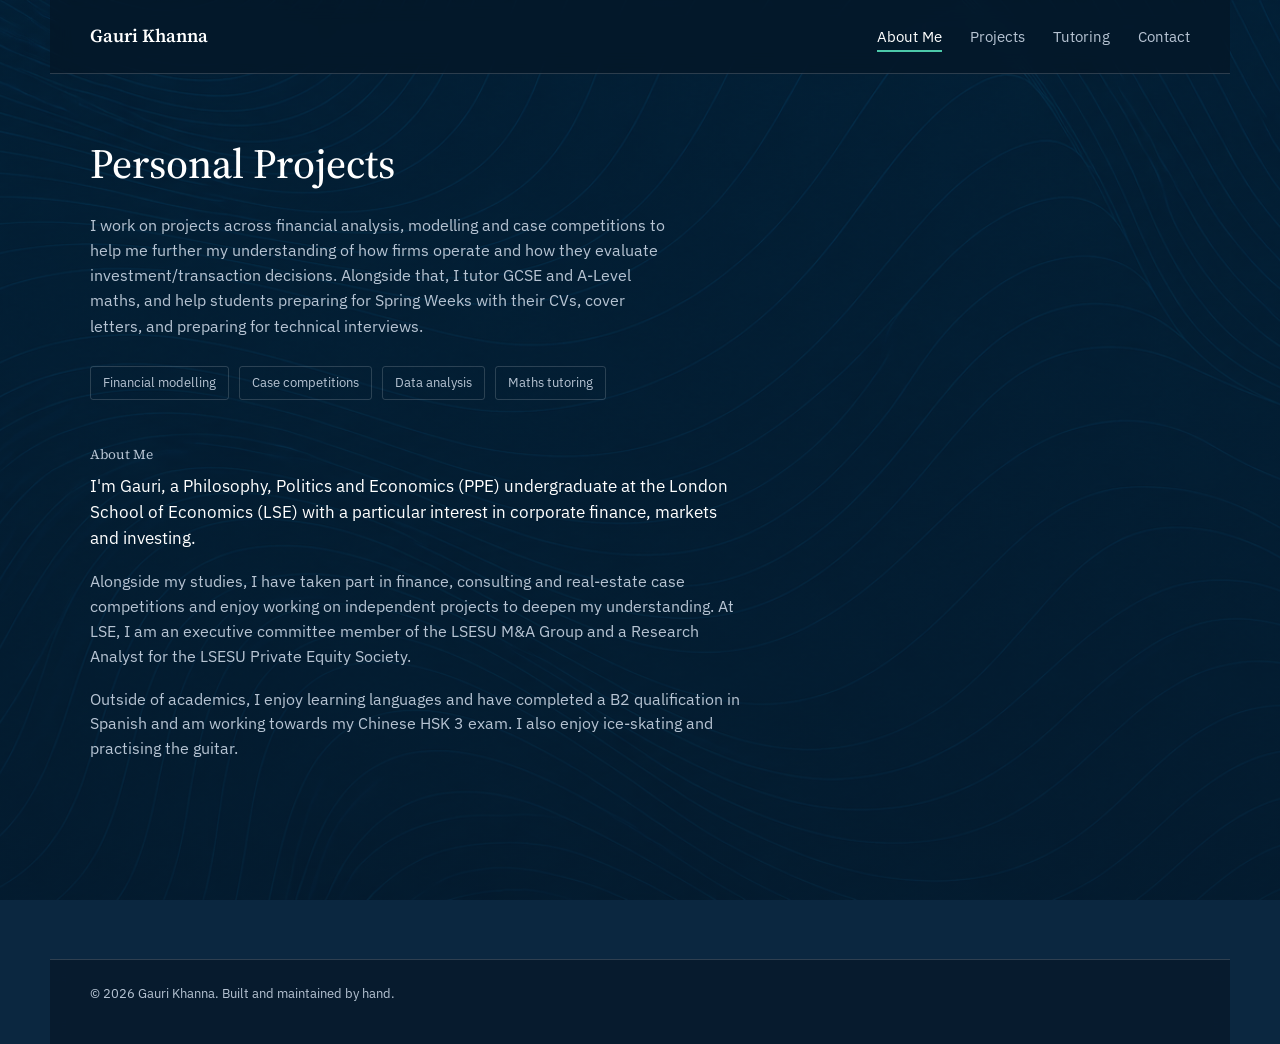
<file: index.html>
<!DOCTYPE html>
<html lang="en">
<head>
<meta charset="UTF-8">
<meta name="viewport" content="width=device-width, initial-scale=1.0">
<title>Gauri Khanna — About Me</title>
<meta name="description" content="Finance, modelling, and competition projects — plus maths and Spring Week tutoring.">
<link rel="preconnect" href="https://fonts.googleapis.com">
<link rel="preconnect" href="https://fonts.gstatic.com" crossorigin>
<link href="https://fonts.googleapis.com/css2?family=Source+Serif+4:opsz,wght@8..60,400;8..60,500;8..60,600&family=IBM+Plex+Sans:wght@400;500;600&display=swap" rel="stylesheet">
<link rel="stylesheet" href="style.css">
</head>
<body>

<!-- ============ TOP RIBBON — same on every page, keep in sync ============ -->
<header class="topnav">
  <a href="index.html" class="brand">Gauri Khanna</a>
  <button class="nav-toggle" aria-label="Toggle navigation">Menu</button>
  <ul>
    <li><a class="nav-link active" href="index.html">About Me</a></li>
    <li><a class="nav-link" href="projects.html">Projects</a></li>
    <li><a class="nav-link" href="tutoring.html">Tutoring</a></li>
    <li><a class="nav-link" href="contact.html">Contact</a></li>
  </ul>
</header>

<main>
  <section id="about">
    <!-- CONFIG: hero headline -->
    <h1 class="hero-line">Personal Projects</h1>
    <!-- CONFIG: hero body copy -->
    <p class="hero-body">I work on projects across financial analysis, modelling and case competitions to help me further my understanding of how firms operate and how they evaluate investment/transaction decisions. Alongside that, I tutor GCSE and A-Level maths, and help students preparing for Spring Weeks with their CVs, cover letters, and preparing for technical interviews.</p>
    <div class="hero-tags">
      <span>Financial modelling</span>
      <span>Case competitions</span>
      <span>Data analysis</span>
      <span>Maths tutoring</span>
    </div>

    <p class="eyebrow-num" style="margin-top:44px;">About Me</p>
    <div class="about-body">
      <p>I'm Gauri, a Philosophy, Politics and Economics (PPE) undergraduate at the London School of Economics (LSE) with a particular interest in corporate finance, markets and investing.</p>
      <p>Alongside my studies, I have taken part in finance, consulting and real-estate case competitions and enjoy working on independent projects to deepen my understanding. At LSE, I am an executive committee member of the LSESU M&A Group and a Research Analyst for the LSESU Private Equity Society.</p>
      <p>Outside of academics, I enjoy learning languages and have completed a B2 qualification in Spanish and am working towards my Chinese HSK 3 exam. I also enjoy ice-skating and practising the guitar.</p>
    </div>
  </section>
</main>

<footer>
  <!-- CONFIG: name / year -->
  &copy; 2026 Gauri Khanna. Built and maintained by hand.
</footer>

<script src="script.js"></script>
</body>
</html>
</file>
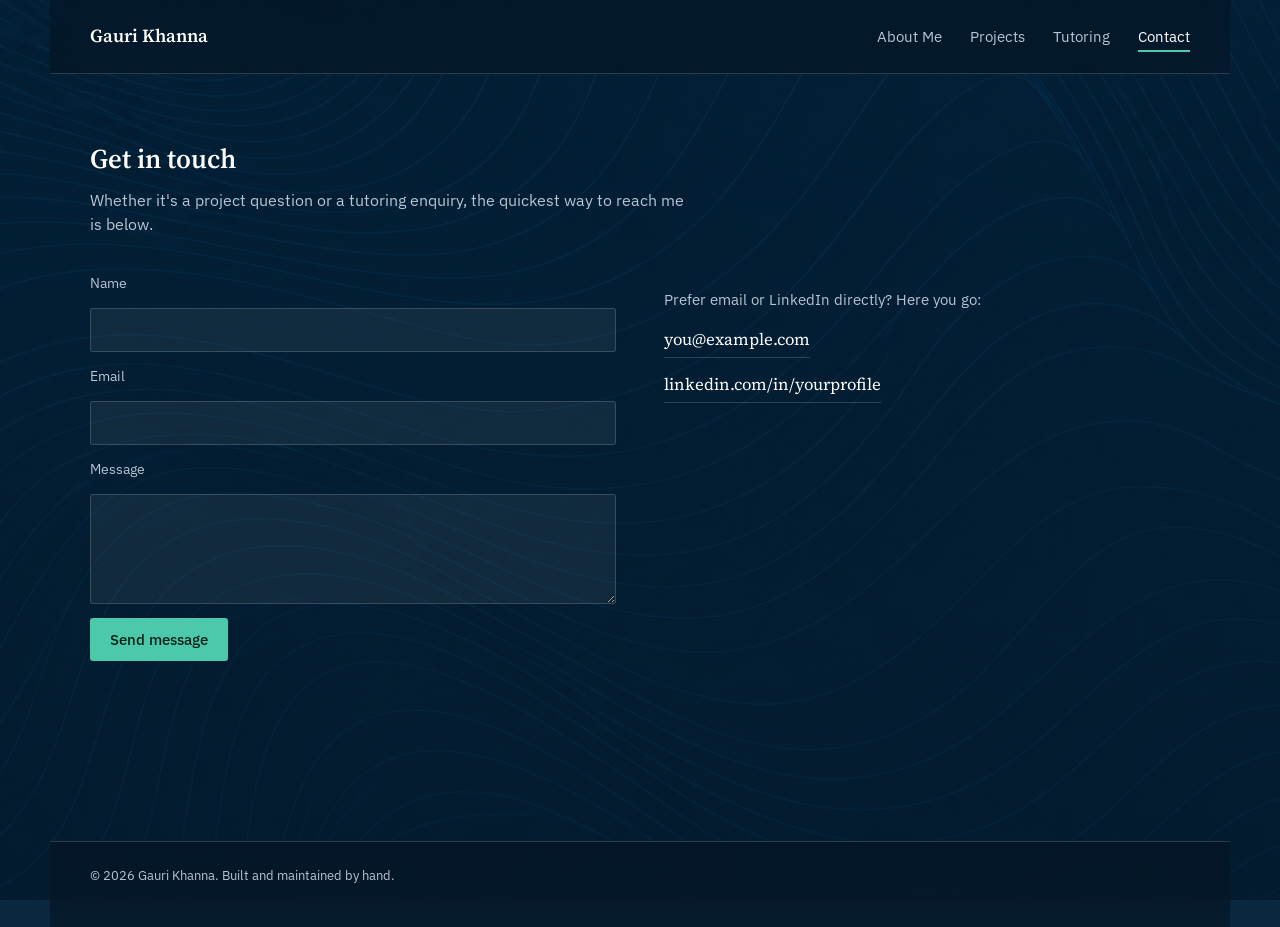
<file: contact.html>
<!DOCTYPE html>
<html lang="en">
<head>
<meta charset="UTF-8">
<meta name="viewport" content="width=device-width, initial-scale=1.0">
<title>Gauri Khanna — Contact</title>
<meta name="description" content="Get in touch about projects or tutoring.">
<link rel="preconnect" href="https://fonts.googleapis.com">
<link rel="preconnect" href="https://fonts.gstatic.com" crossorigin>
<link href="https://fonts.googleapis.com/css2?family=Source+Serif+4:opsz,wght@8..60,400;8..60,500;8..60,600&family=IBM+Plex+Sans:wght@400;500;600&display=swap" rel="stylesheet">
<link rel="stylesheet" href="style.css">
</head>
<body>

<!-- ============ TOP RIBBON — same on every page, keep in sync ============ -->
<header class="topnav">
  <a href="index.html" class="brand">Gauri Khanna</a>
  <button class="nav-toggle" aria-label="Toggle navigation">Menu</button>
  <ul>
    <li><a class="nav-link" href="index.html">About Me</a></li>
    <li><a class="nav-link" href="projects.html">Projects</a></li>
    <li><a class="nav-link" href="tutoring.html">Tutoring</a></li>
    <li><a class="nav-link active" href="contact.html">Contact</a></li>
  </ul>
</header>

<main>
  <section id="contact">
    <h2 class="section-title">Get in touch</h2>
    <p class="section-lede">Whether it's a project question or a tutoring enquiry, the quickest way to reach me is below.</p>

    <div class="contact-row">
      <!--
        CONFIG: This form uses Netlify Forms, which works free the moment
        this site is deployed on Netlify — no backend needed.
        If you deploy elsewhere (e.g. GitHub Pages), remove the
        data-netlify="true" attribute and instead point the form at a
        service like Formspree, or just direct people to email you.
      -->
      <form class="contact-form" name="contact" method="POST" data-netlify="true">
        <input type="hidden" name="form-name" value="contact">
        <label for="cf-name">Name</label>
        <input id="cf-name" type="text" name="name" required>
        <label for="cf-email">Email</label>
        <input id="cf-email" type="email" name="email" required>
        <label for="cf-message">Message</label>
        <textarea id="cf-message" name="message" required></textarea>
        <button type="submit">Send message</button>
      </form>

      <div class="contact-direct">
        <p>Prefer email or LinkedIn directly? Here you go:</p>
        <!-- CONFIG: your details -->
        <a href="mailto:you@example.com">you@example.com</a>
        <a href="https://linkedin.com/in/yourprofile" target="_blank" rel="noopener">linkedin.com/in/yourprofile</a>
      </div>
    </div>
  </section>
</main>

<footer>
  &copy; 2026 Gauri Khanna. Built and maintained by hand.
</footer>

<script src="script.js"></script>
</body>
</html>
</file>
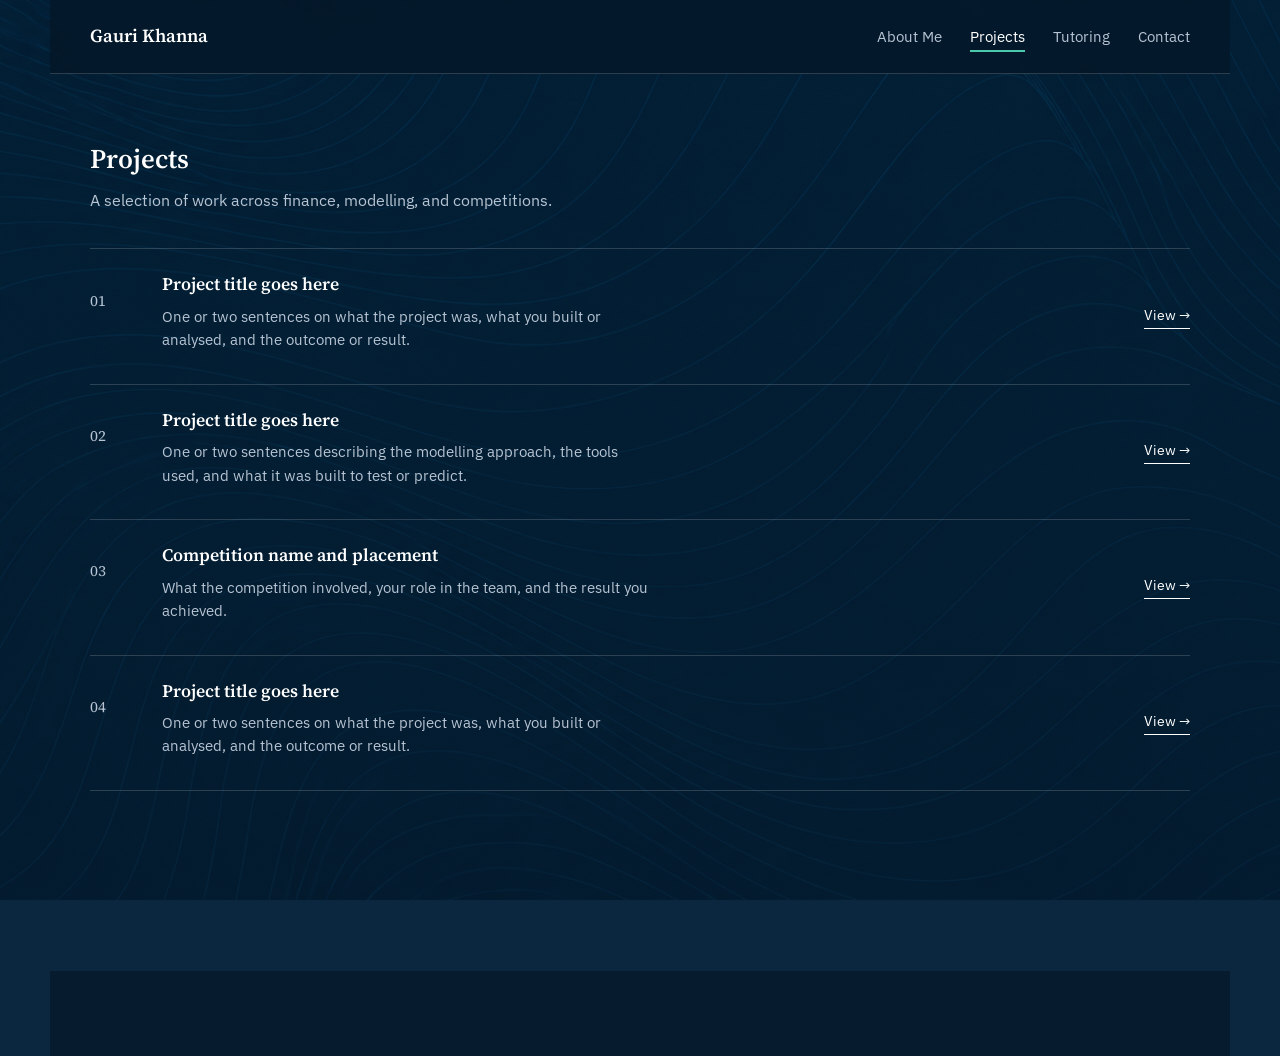
<file: projects.html>
<!DOCTYPE html>
<html lang="en">
<head>
<meta charset="UTF-8">
<meta name="viewport" content="width=device-width, initial-scale=1.0">
<title>Gauri Khanna — Projects</title>
<meta name="description" content="Projects in finance, modelling, and competitions.">
<link rel="preconnect" href="https://fonts.googleapis.com">
<link rel="preconnect" href="https://fonts.gstatic.com" crossorigin>
<link href="https://fonts.googleapis.com/css2?family=Source+Serif+4:opsz,wght@8..60,400;8..60,500;8..60,600&family=IBM+Plex+Sans:wght@400;500;600&display=swap" rel="stylesheet">
<link rel="stylesheet" href="style.css">
</head>
<body>

<!-- ============ TOP RIBBON — same on every page, keep in sync ============ -->
<header class="topnav">
  <a href="index.html" class="brand">Gauri Khanna</a>
  <button class="nav-toggle" aria-label="Toggle navigation">Menu</button>
  <ul>
    <li><a class="nav-link" href="index.html">About Me</a></li>
    <li><a class="nav-link active" href="projects.html">Projects</a></li>
    <li><a class="nav-link" href="tutoring.html">Tutoring</a></li>
    <li><a class="nav-link" href="contact.html">Contact</a></li>
  </ul>
</header>

<main>
  <section id="projects">
    <h2 class="section-title">Projects</h2>
    <p class="section-lede">A selection of work across finance, modelling, and competitions.</p>

    <div class="ledger">
      <!-- CONFIG: duplicate a .ledger-row block per project -->
      <div class="ledger-row">
        <p class="ledger-index">01</p>
        <div>
          <h3 class="ledger-title">Project title goes here</h3>
          <p class="ledger-desc">One or two sentences on what the project was, what you built or analysed, and the outcome or result.</p>
        </div>
        <a class="ledger-link" href="#" target="_blank" rel="noopener">View →</a>
      </div>

      <div class="ledger-row">
        <p class="ledger-index">02</p>
        <div>
          <h3 class="ledger-title">Project title goes here</h3>
          <p class="ledger-desc">One or two sentences describing the modelling approach, the tools used, and what it was built to test or predict.</p>
        </div>
        <a class="ledger-link" href="#" target="_blank" rel="noopener">View →</a>
      </div>

      <div class="ledger-row">
        <p class="ledger-index">03</p>
        <div>
          <h3 class="ledger-title">Competition name and placement</h3>
          <p class="ledger-desc">What the competition involved, your role in the team, and the result you achieved.</p>
        </div>
        <a class="ledger-link" href="#" target="_blank" rel="noopener">View →</a>
      </div>

      <div class="ledger-row">
        <p class="ledger-index">04</p>
        <div>
          <h3 class="ledger-title">Project title goes here</h3>
          <p class="ledger-desc">One or two sentences on what the project was, what you built or analysed, and the outcome or result.</p>
        </div>
        <a class="ledger-link" href="#" target="_blank" rel="noopener">View →</a>
      </div>
    </div>
  </section>
</main>

<footer>
  &copy; 2026 Gauri Khanna. Built and maintained by hand.
</footer>

<script src="script.js"></script>
</body>
</html>
</file>
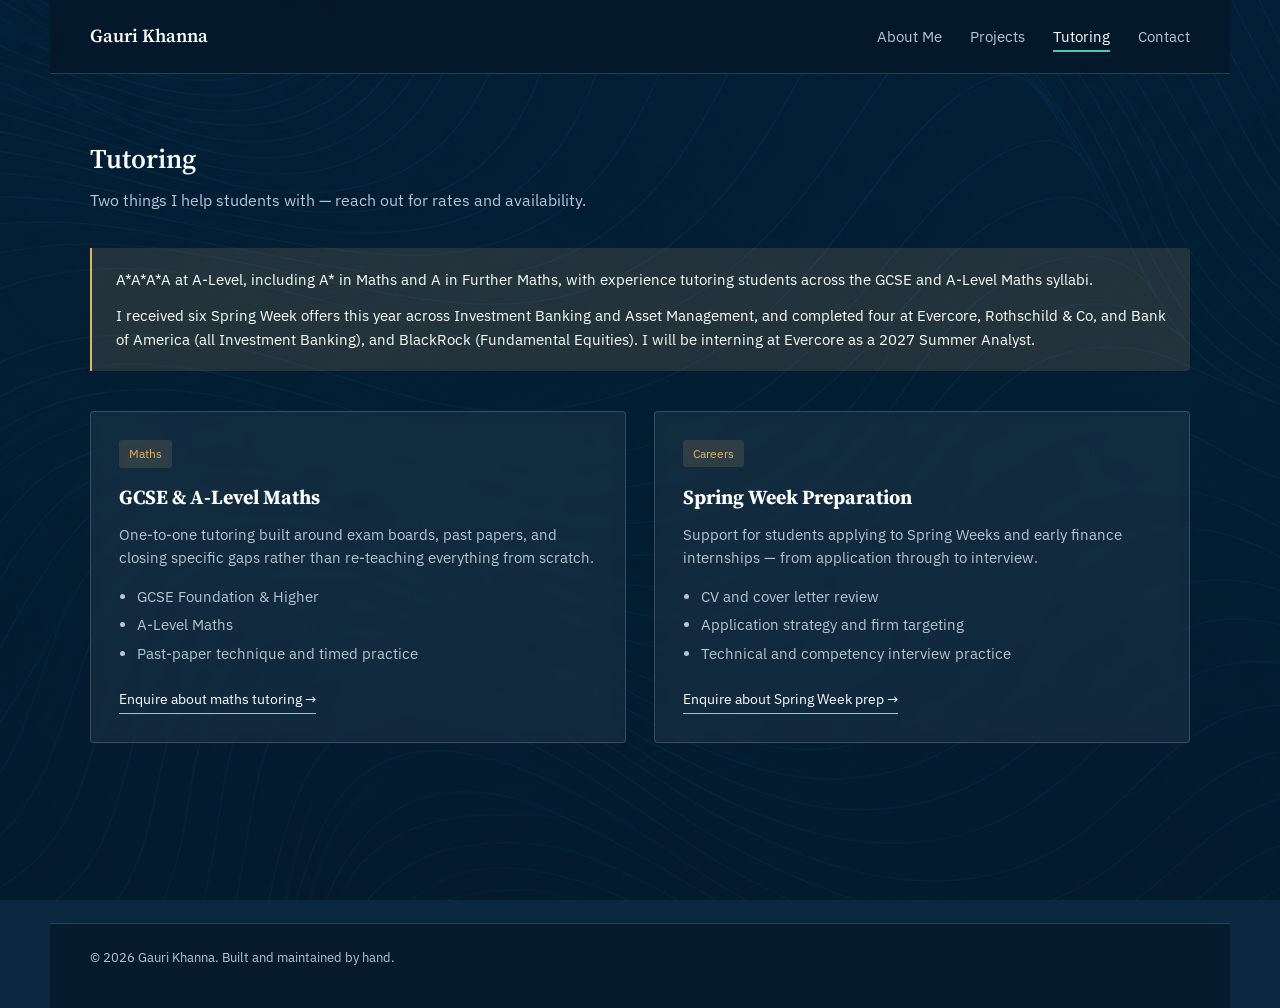
<file: tutoring.html>
<!DOCTYPE html>
<html lang="en">
<head>
<meta charset="UTF-8">
<meta name="viewport" content="width=device-width, initial-scale=1.0">
<title>Gauri Khanna — Tutoring</title>
<meta name="description" content="GCSE and A-Level maths tutoring, and Spring Week preparation.">
<link rel="preconnect" href="https://fonts.googleapis.com">
<link rel="preconnect" href="https://fonts.gstatic.com" crossorigin>
<link href="https://fonts.googleapis.com/css2?family=Source+Serif+4:opsz,wght@8..60,400;8..60,500;8..60,600&family=IBM+Plex+Sans:wght@400;500;600&display=swap" rel="stylesheet">
<link rel="stylesheet" href="style.css">
</head>
<body>

<!-- ============ TOP RIBBON — same on every page, keep in sync ============ -->
<header class="topnav">
  <a href="index.html" class="brand">Gauri Khanna</a>
  <button class="nav-toggle" aria-label="Toggle navigation">Menu</button>
  <ul>
    <li><a class="nav-link" href="index.html">About Me</a></li>
    <li><a class="nav-link" href="projects.html">Projects</a></li>
    <li><a class="nav-link active" href="tutoring.html">Tutoring</a></li>
    <li><a class="nav-link" href="contact.html">Contact</a></li>
  </ul>
</header>

<main>
  <section id="tutoring">
    <h2 class="section-title">Tutoring</h2>
    <p class="section-lede">Two things I help students with — reach out for rates and availability.</p>

    <div class="credentials">
      <p>A*A*A*A at A-Level, including A* in Maths and A in Further Maths, with experience tutoring students across the GCSE and A-Level Maths syllabi.</p>
      <p>I received six Spring Week offers this year across Investment Banking and Asset Management, and completed four at Evercore, Rothschild & Co, and Bank of America (all Investment Banking), and BlackRock (Fundamental Equities). I will be interning at Evercore as a 2027 Summer Analyst.</p>
    </div>

    <div class="tutor-grid">
      <div class="tutor-card">
        <span class="tag">Maths</span>
        <h3>GCSE & A-Level Maths</h3>
        <p>One-to-one tutoring built around exam boards, past papers, and closing specific gaps rather than re-teaching everything from scratch.</p>
        <ul>
          <li>GCSE Foundation & Higher</li>
          <li>A-Level Maths</li>
          <li>Past-paper technique and timed practice</li>
        </ul>
        <a class="tutor-cta" href="contact.html">Enquire about maths tutoring →</a>
      </div>

      <div class="tutor-card">
        <span class="tag">Careers</span>
        <h3>Spring Week Preparation</h3>
        <p>Support for students applying to Spring Weeks and early finance internships — from application through to interview.</p>
        <ul>
          <li>CV and cover letter review</li>
          <li>Application strategy and firm targeting</li>
          <li>Technical and competency interview practice</li>
        </ul>
        <a class="tutor-cta" href="contact.html">Enquire about Spring Week prep →</a>
      </div>
    </div>
  </section>
</main>

<footer>
  &copy; 2026 Gauri Khanna. Built and maintained by hand.
</footer>

<script src="script.js"></script>
</body>
</html>
</file>
<file: style.css>
/* ============================================================
   EDIT-ME QUICK REFERENCE
   Colors, fonts, and spacing all live here — one edit updates
   every page, since about.html / projects.html / tutoring.html /
   contact.html all link to this same file.
   ============================================================ */

:root{
  --paper:#0B2740;
  --ink:#FFFFFF;
  --ink-soft:#B7C4D3;
  --line:rgba(255,255,255,0.16);
  --accent:#4CC9AA;   /* brightened for contrast on dark navy */
  --accent-soft:rgba(76,201,170,0.16);
  --gold:#E0B368;      /* secondary accent, tutoring section only */
  --gold-soft:rgba(224,179,104,0.14);
  --surface:rgba(255,255,255,0.06);
  --surface-strong:rgba(255,255,255,0.1);
  --overlay:rgba(6,20,36,0.6);
  --serif: 'Source Serif 4', Georgia, serif;
  --sans: 'IBM Plex Sans', -apple-system, Segoe UI, sans-serif;
}

*{box-sizing:border-box;}
html{scroll-behavior:smooth;}
body{
  margin:0;
  background-color:var(--paper);
  background-image:
    linear-gradient(180deg, rgba(6,18,32,0.35), rgba(6,18,32,0.55)),
    url('bg-pattern.png');
  background-size:cover;
  background-position:center top;
  background-attachment:fixed;
  background-repeat:no-repeat;
  color:var(--ink);
  font-family:var(--sans);
  line-height:1.55;
  -webkit-font-smoothing:antialiased;
  min-height:100vh;
}
a{color:inherit;}
img{max-width:100%;}

/* ---------- Top ribbon ---------- */
.topnav{
  position:sticky;
  top:0;
  z-index:10;
  display:flex;
  align-items:center;
  justify-content:space-between;
  max-width:1180px;
  margin:0 auto;
  padding:22px 40px;
  border-bottom:1px solid var(--line);
  background:var(--overlay);
  backdrop-filter:blur(10px);
  -webkit-backdrop-filter:blur(10px);
}
.topnav .brand{
  font-family:var(--serif);
  font-weight:600;
  font-size:1.15rem;
  text-decoration:none;
  color:var(--ink);
}
.topnav ul{
  list-style:none;
  display:flex;
  gap:28px;
  margin:0;
  padding:0;
}
.topnav a.nav-link{
  text-decoration:none;
  font-size:0.92rem;
  color:var(--ink-soft);
  border-bottom:2px solid transparent;
  padding-bottom:4px;
  transition:color .15s ease, border-color .15s ease;
}
.topnav a.nav-link:hover,
.topnav a.nav-link.active{
  color:var(--ink);
  border-bottom-color:var(--accent);
}
.nav-toggle{
  display:none;
  background:none;
  border:1px solid var(--line);
  border-radius:4px;
  padding:6px 10px;
  font-size:0.9rem;
  cursor:pointer;
}

/* ---------- Page shell ---------- */
main{
  max-width:1180px;
  margin:0 auto;
  padding:64px 40px 100px;
}
section{scroll-margin-top:40px;}
section + section{margin-top:96px;}

.eyebrow-num{
  font-family:var(--serif);
  color:var(--ink-soft);
  font-size:0.85rem;
  margin:0 0 8px;
}
h1.hero-line{
  font-family:var(--serif);
  font-weight:500;
  font-size:clamp(1.9rem, 3.4vw, 2.6rem);
  line-height:1.25;
  max-width:26ch;
  margin:0 0 22px;
}
.hero-body{
  max-width:58ch;
  color:var(--ink-soft);
  font-size:1.02rem;
  margin:0 0 28px;
}
.hero-tags{
  display:flex;
  flex-wrap:wrap;
  gap:10px;
}
.hero-tags span{
  font-size:0.82rem;
  padding:6px 12px;
  border:1px solid var(--line);
  border-radius:3px;
  color:var(--ink-soft);
}

h2.section-title{
  font-family:var(--serif);
  font-weight:600;
  font-size:1.7rem;
  margin:0 0 8px;
}
.section-lede{
  color:var(--ink-soft);
  max-width:60ch;
  margin:0 0 36px;
}

/* ---- Tutoring credentials panel ---- */
.credentials{
  border-left:2px solid var(--gold);
  background:var(--gold-soft);
  padding:20px 24px;
  margin:0 0 40px;
  border-radius:0 4px 4px 0;
}
.credentials p{
  font-size:0.95rem;
  color:var(--ink);
  margin:0 0 12px;
}
.credentials p:last-child{margin-bottom:0;}

/* ---- About page extras ---- */
.about-body p{
  max-width:65ch;
  color:var(--ink-soft);
  margin:0 0 18px;
}
.about-body p:first-child{
  color:var(--ink);
  font-size:1.05rem;
}

/* ---- Project ledger ---- */
.filters{
  display:flex;
  gap:8px;
  margin-bottom:28px;
}
.filter-btn{
  font-family:var(--sans);
  font-size:0.85rem;
  background:none;
  border:1px solid var(--line);
  color:var(--ink-soft);
  padding:7px 14px;
  border-radius:3px;
  cursor:pointer;
  transition:all .15s ease;
}
.filter-btn:hover{border-color:var(--accent);}
.filter-btn.active{
  background:var(--accent);
  border-color:var(--accent);
  color:#fff;
}

.ledger{border-top:1px solid var(--line);}
.ledger-row{
  display:grid;
  grid-template-columns: 48px 1fr auto;
  gap:24px;
  padding:22px 0;
  border-bottom:1px solid var(--line);
  align-items:start;
  transition:opacity .2s ease;
}
.ledger-row.hidden{display:none;}
.ledger-index{
  font-family:var(--serif);
  color:var(--ink-soft);
  font-size:0.95rem;
  padding-top:2px;
}
.ledger-title{
  font-family:var(--serif);
  font-size:1.1rem;
  font-weight:600;
  margin:0 0 6px;
}
.ledger-desc{
  color:var(--ink-soft);
  font-size:0.95rem;
  max-width:55ch;
  margin:0 0 10px;
}
.ledger-tags{
  display:flex;
  gap:8px;
  flex-wrap:wrap;
}
.ledger-tags span{
  font-size:0.75rem;
  color:var(--accent);
  background:var(--accent-soft);
  padding:3px 9px;
  border-radius:3px;
}
.ledger-link{
  font-size:0.85rem;
  text-decoration:none;
  color:var(--ink);
  border-bottom:1px solid var(--ink);
  padding-bottom:2px;
  white-space:nowrap;
  align-self:center;
}
.ledger-link:hover{color:var(--accent); border-color:var(--accent);}

/* ---- Tutoring ---- */
.tutor-grid{
  display:grid;
  grid-template-columns:1fr 1fr;
  gap:28px;
}
.tutor-card{
  border:1px solid var(--line);
  border-radius:4px;
  padding:28px;
  background:var(--surface);
  backdrop-filter:blur(6px);
  -webkit-backdrop-filter:blur(6px);
}
.tutor-card .tag{
  display:inline-block;
  font-size:0.78rem;
  color:var(--gold);
  background:var(--gold-soft);
  padding:4px 10px;
  border-radius:3px;
  margin-bottom:14px;
}
.tutor-card h3{
  font-family:var(--serif);
  font-size:1.25rem;
  margin:0 0 10px;
}
.tutor-card p{
  color:var(--ink-soft);
  font-size:0.95rem;
  margin:0 0 16px;
}
.tutor-card ul{
  margin:0 0 20px;
  padding-left:18px;
  color:var(--ink-soft);
  font-size:0.92rem;
}
.tutor-card li{margin-bottom:6px;}
.tutor-cta{
  display:inline-block;
  font-size:0.88rem;
  text-decoration:none;
  color:var(--ink);
  border-bottom:1px solid var(--gold);
  padding-bottom:2px;
}
.tutor-cta:hover{color:var(--gold);}

/* ---- Contact ---- */
.contact-row{
  display:grid;
  grid-template-columns:1fr 1fr;
  gap:48px;
}
.contact-form{display:flex; flex-direction:column; gap:14px;}
.contact-form label{font-size:0.85rem; color:var(--ink-soft);}
.contact-form input, .contact-form textarea{
  font-family:var(--sans);
  font-size:0.95rem;
  padding:11px 12px;
  border:1px solid var(--line);
  border-radius:3px;
  background:var(--surface);
  color:var(--ink);
}
.contact-form input::placeholder, .contact-form textarea::placeholder{
  color:var(--ink-soft);
}
.contact-form textarea{min-height:110px; resize:vertical;}
.contact-form button{
  font-family:var(--sans);
  font-size:0.92rem;
  font-weight:500;
  background:var(--accent);
  color:#062018;
  border:none;
  padding:12px 20px;
  border-radius:3px;
  cursor:pointer;
  width:fit-content;
  transition:filter .15s ease;
}
.contact-form button:hover{filter:brightness(1.1);}
.contact-direct p{color:var(--ink-soft); font-size:0.95rem;}
.contact-direct a{
  font-family:var(--serif);
  font-size:1.05rem;
  display:block;
  margin:14px 0;
  text-decoration:none;
  border-bottom:1px solid var(--line);
  padding-bottom:4px;
  width:fit-content;
}
.contact-direct a:hover{color:var(--accent); border-color:var(--accent);}

footer{
  max-width:1180px;
  margin:80px auto 0;
  padding:24px 40px 40px;
  border-top:1px solid var(--line);
  font-size:0.82rem;
  color:var(--ink-soft);
  background:var(--overlay);
  backdrop-filter:blur(10px);
  -webkit-backdrop-filter:blur(10px);
}

/* ---------- Mobile ---------- */
@media (max-width:860px){
  .topnav{padding:18px 24px; flex-wrap:wrap;}
  .topnav ul{
    display:none;
    width:100%;
    flex-direction:column;
    gap:14px;
    margin-top:16px;
  }
  .topnav ul.open{display:flex;}
  .nav-toggle{display:block;}
  main{padding:48px 24px 80px;}
  footer{padding:24px 24px 40px;}
  .tutor-grid, .contact-row{grid-template-columns:1fr;}
  .ledger-row{grid-template-columns:32px 1fr; row-gap:10px;}
  .ledger-link{grid-column:2; justify-self:start;}
}

@media (prefers-reduced-motion: reduce){
  html{scroll-behavior:auto;}
  *{transition:none !important;}
}

:focus-visible{outline:2px solid var(--accent); outline-offset:2px;}
</file>
